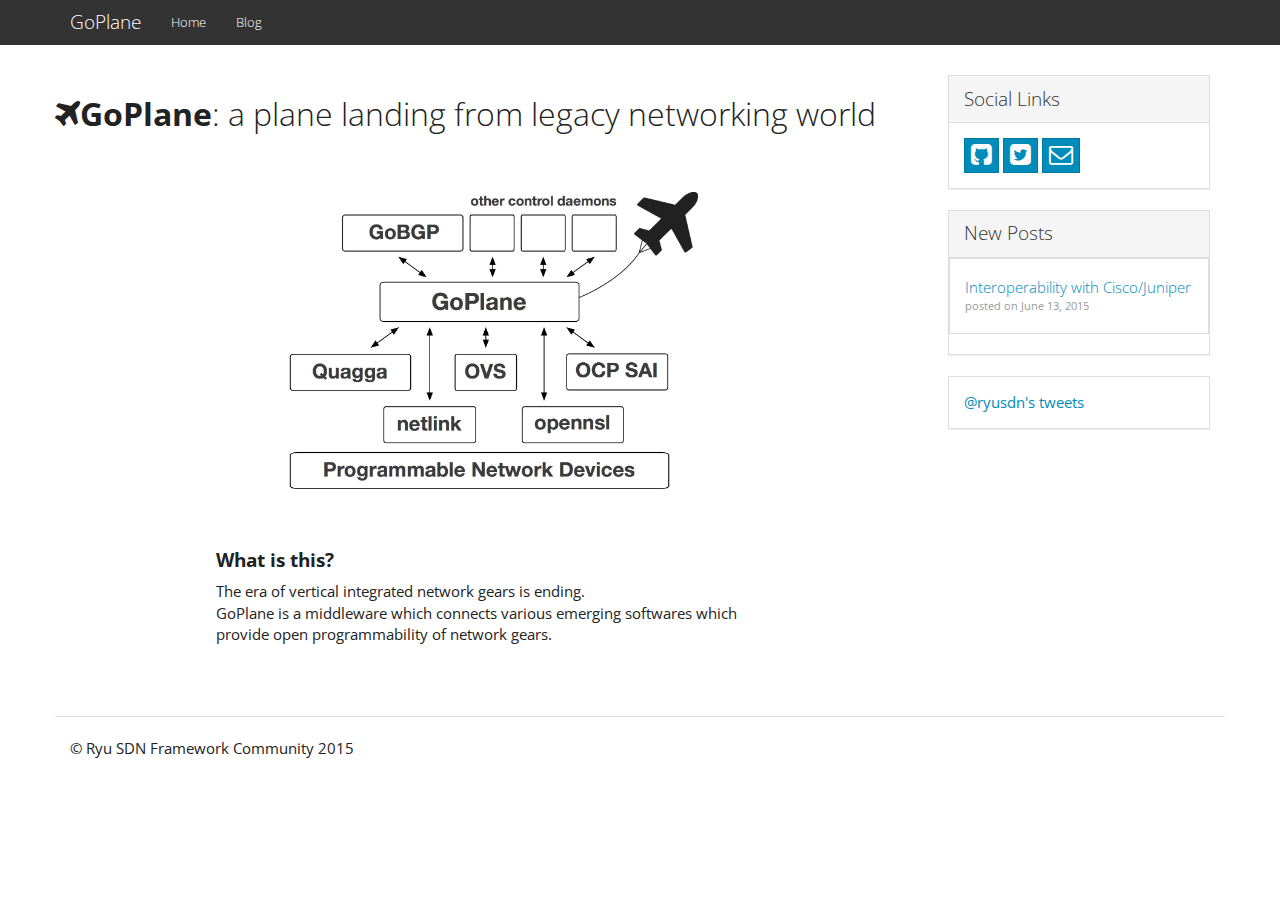
<file: index.html>
<!doctype html>
<html lang="en">
<head>
    
    <meta charset="utf-8">
    <meta http-equiv="X-UA-Compatible" content="IE=edge,chrome=1">
    <meta name="viewport" content="width=device-width, initial-scale=1.0">
    <meta name="description" content="">
    <meta name="author" content="Ryu SDN Framework Community"> 


    <title>GoPlane by osrg</title>
    <link rel="canonical" href="http://osrg.github.io/goplane/">
    
    <link href="http://osrg.github.io/goplane/css/bootstrap.css" rel="stylesheet">
    <link href="http://osrg.github.io/goplane/css/font-awesome.css" rel="stylesheet">
    <link href="http://osrg.github.io/goplane/css/custom.css" rel="stylesheet">
    <link href="http://osrg.github.io/goplane/index.xml" rel="alternate" type="application/rss+xml" title="GoPlane" />
</head>

<body>
    <nav class="navbar navbar-default navbar-fixed-top" role="navigation">
        <div class="container">
            <div class="navbar-header">
                <button type="button" class="navbar-toggle" data-toggle="collapse" data-target=".navbar-ex1-collapse">
                    <span class="sr-only">Toggle Navigation</span>
                    <span class="icon-bar"></span>
                    <span class="icon-bar"></span>
                    <span class="icon-bar"></span>
                </button>
                <a class="navbar-brand" href="http://osrg.github.io/goplane/">GoPlane</a>
            </div>
            <div class="collapse navbar-collapse navbar-ex1-collapse">
                <ul class="nav navbar-nav">
                    <li><a href="http://osrg.github.io/goplane/">Home</a></li>
                    <li><a href="http://osrg.github.io/goplane/post/">Blog</a></li>
                </ul>
            </div>
        </div>
    </nav>

<div class="container">
    <div class="row">
        <div class="col-md-9">
            <div class="row">
                <h2><strong><i class="fa fa-plane"></i>GoPlane</strong>: a plane landing from legacy networking world</h2>
            </div>
            <div class="row image">
                <div class="col-md-6 col-md-offset-3">
                    <img src="http://osrg.github.io/goplane/images/goplane.jpg" class="img-responsive center-block"></img>
                </div>
            </div>
            <div class="row image">
                <div class="col-md-8 col-md-offset-2">
                <h4><strong>What is this?</strong></h4>
                The era of vertical integrated network gears is ending.</br>
                GoPlane is a middleware which connects various emerging softwares
                which provide open programmability of network gears.
                </div>
            </div>
        </div>
        
        <div class="col-md-3">
            <div class="panel panel-default">
        <div class="panel-heading" style="padding: 2px 15px;">
            <h4>Social Links</h4>
        </div>
        <div class="panel-body">
            <a href="https://github.com/osrg/goplane" class="btn btn-primary btn-xs"><i class="fa fa-github-square fa-2x"></i></a>
            <a href="https://twitter.com/ryusdn" class="btn btn-primary btn-xs"><i class="fa fa-twitter-square fa-2x"></i></a>
            <a href="https://lists.sourceforge.net/lists/listinfo/gobgp-devel" class="btn btn-primary btn-xs"><i class="fa fa-envelope-o fa-2x"></i></a>
        </div>
    </div>

            <div class="panel panel-default">
        <div class="panel-heading" style="padding: 2px 15px;">
            <h4>New Posts</h4>
        </div>
        <div>
        <ul class="list-group">
        
                <li class="list-group-item">
        <h5><a href="http://osrg.github.io/goplane/post/20150615/">Interoperability with Cisco/Juniper</a><br>
        <small>posted on June 13, 2015</small></h5>
    </li>

        
        </ul>
        </div>
    </div>

            <div class="panel panel-default">
        <div class="panel-body">
            <a class="twitter-timeline" href="https://twitter.com/ryusdn" data-widget-id="609768136573751297">@ryusdn's tweets</a>
            <script>!function(d,s,id){var js,fjs=d.getElementsByTagName(s)[0],p=/^http:/.test(d.location)?'http':'https';if(!d.getElementById(id)){js=d.createElement(s);js.id=id;js.src=p+"://platform.twitter.com/widgets.js";fjs.parentNode.insertBefore(js,fjs);}}(document,"script","twitter-wjs");</script>
        </div>
    </div>

        </div>
    </div>
        <footer>
            <div class="row">
                <hr>
                <div class="col-sm-12">
                    <p>&copy; Ryu SDN Framework Community 2015</p>
                </div>
            </div>
        </footer>

</div>

    <script src="http://osrg.github.io/goplane/js/jquery.js"></script>
    <script src="http://osrg.github.io/goplane/js/bootstrap.js"></script>
</body>
</html>
</file>
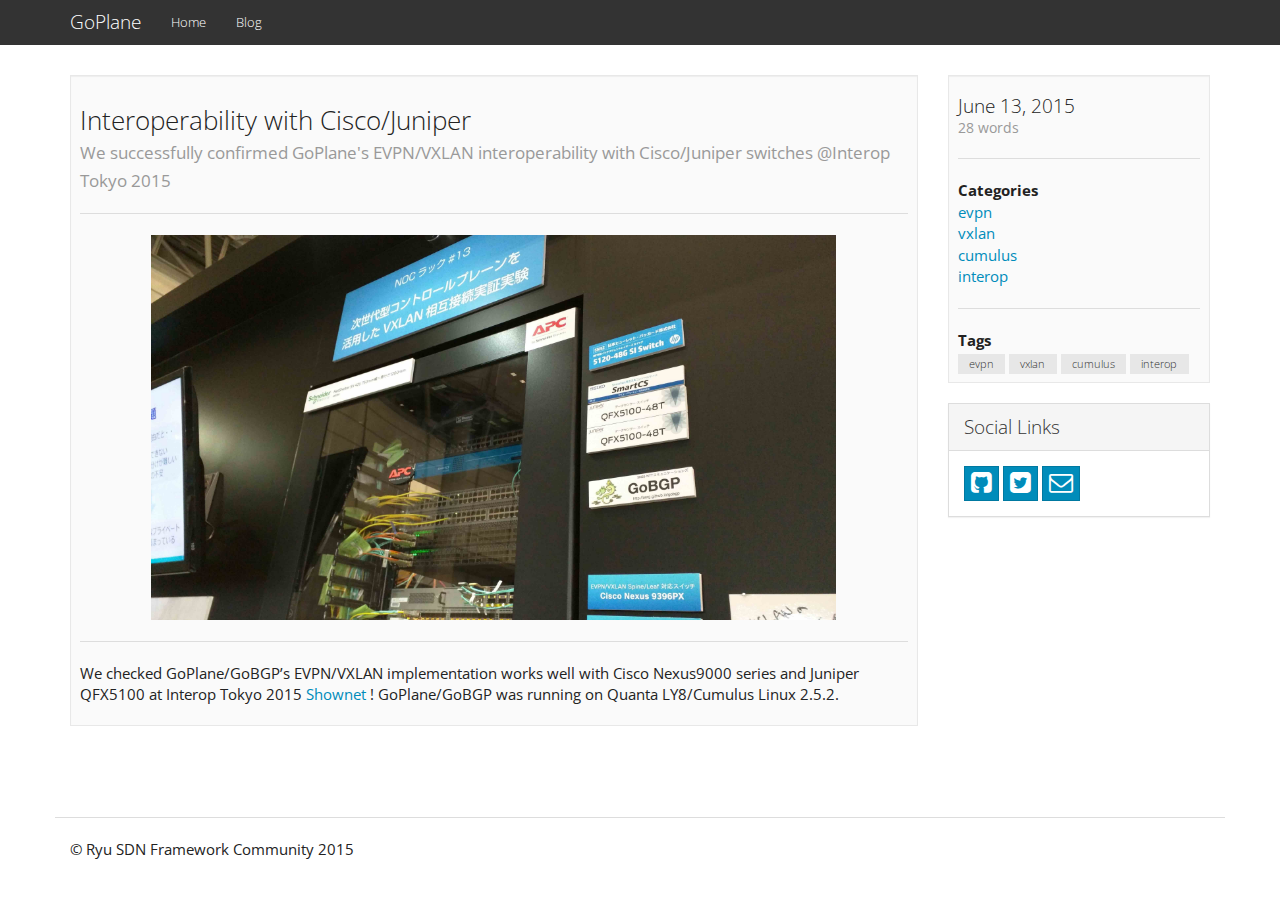
<file: post/20150615/index.html>
<!doctype html>
<html lang="en">
<head>
    
    <meta charset="utf-8">
    <meta http-equiv="X-UA-Compatible" content="IE=edge,chrome=1">
    <meta name="viewport" content="width=device-width, initial-scale=1.0">
    <meta name="description" content="We successfully confirmed GoPlane&#39;s EVPN/VXLAN interoperability with Cisco/Juniper switches @Interop Tokyo 2015">
    <meta name="author" content="Ryu SDN Framework Community"> 


    <title>Interoperability with Cisco/Juniper by osrg</title>
    <link rel="canonical" href="http://osrg.github.io/goplane/post/20150615/">
    
    <link href="http://osrg.github.io/goplane/css/bootstrap.css" rel="stylesheet">
    <link href="http://osrg.github.io/goplane/css/font-awesome.css" rel="stylesheet">
    <link href="http://osrg.github.io/goplane/css/custom.css" rel="stylesheet">
    
</head>

<body>
    <nav class="navbar navbar-default navbar-fixed-top" role="navigation">
        <div class="container">
            <div class="navbar-header">
                <button type="button" class="navbar-toggle" data-toggle="collapse" data-target=".navbar-ex1-collapse">
                    <span class="sr-only">Toggle Navigation</span>
                    <span class="icon-bar"></span>
                    <span class="icon-bar"></span>
                    <span class="icon-bar"></span>
                </button>
                <a class="navbar-brand" href="http://osrg.github.io/goplane/">GoPlane</a>
            </div>
            <div class="collapse navbar-collapse navbar-ex1-collapse">
                <ul class="nav navbar-nav">
                    <li><a href="http://osrg.github.io/goplane/">Home</a></li>
                    <li><a href="http://osrg.github.io/goplane/post/">Blog</a></li>
                </ul>
            </div>
        </div>
    </nav>

<div class="container">
    <div class="row">
        <div class="col-md-9">
            <div class="well well-sm">
                    <h3>Interoperability with Cisco/Juniper<br> <small>We successfully confirmed GoPlane&#39;s EVPN/VXLAN interoperability with Cisco/Juniper switches @Interop Tokyo 2015</small></h3>
                    <hr>
                    <div class="row">
<div class="col-md-10 col-md-offset-1">
<img src="http://osrg.github.io/goplane/images/interop.jpg" class="img-responsive center-block"></img>
</div>
</div>

<hr />

<p>We checked GoPlane/GoBGP&rsquo;s EVPN/VXLAN implementation works well with Cisco Nexus9000 series and Juniper QFX5100 at Interop Tokyo 2015 <a href="http://www.interop.jp/2015/english/shownet/index.html" title="Shownet">Shownet</a> !
GoPlane/GoBGP was running on Quanta LY8/Cumulus Linux 2.5.2.</p>

            </div>
        </div>

        
        <div class="col-md-3">
            <div class="well well-sm"> 
                <h4>June 13, 2015<br>
                <small>28 words</small></h4>
                <hr>
                <strong>Categories</strong>
                <ul class="list-unstyled">
                
                    <li><a href="http://osrg.github.io/goplane/categories/evpn">evpn</a></li>
                
                    <li><a href="http://osrg.github.io/goplane/categories/vxlan">vxlan</a></li>
                
                    <li><a href="http://osrg.github.io/goplane/categories/cumulus">cumulus</a></li>
                
                    <li><a href="http://osrg.github.io/goplane/categories/interop">interop</a></li>
                
                </ul>
                <hr>
                <strong>Tags</strong><br>
                <a class="label label-default" href="http://osrg.github.io/goplane/tags/evpn">evpn</a> <a class="label label-default" href="http://osrg.github.io/goplane/tags/vxlan">vxlan</a> <a class="label label-default" href="http://osrg.github.io/goplane/tags/cumulus">cumulus</a> <a class="label label-default" href="http://osrg.github.io/goplane/tags/interop">interop</a> 
            </div>
                <div class="panel panel-default">
        <div class="panel-heading" style="padding: 2px 15px;">
            <h4>Social Links</h4>
        </div>
        <div class="panel-body">
            <a href="https://github.com/osrg/goplane" class="btn btn-primary btn-xs"><i class="fa fa-github-square fa-2x"></i></a>
            <a href="https://twitter.com/ryusdn" class="btn btn-primary btn-xs"><i class="fa fa-twitter-square fa-2x"></i></a>
            <a href="https://lists.sourceforge.net/lists/listinfo/gobgp-devel" class="btn btn-primary btn-xs"><i class="fa fa-envelope-o fa-2x"></i></a>
        </div>
    </div>

        </div>
    </div>
        <footer>
            <div class="row">
                <hr>
                <div class="col-sm-12">
                    <p>&copy; Ryu SDN Framework Community 2015</p>
                </div>
            </div>
        </footer>

</div>

    <script src="http://osrg.github.io/goplane/js/jquery.js"></script>
    <script src="http://osrg.github.io/goplane/js/bootstrap.js"></script>
</body>
</html>
</file>
